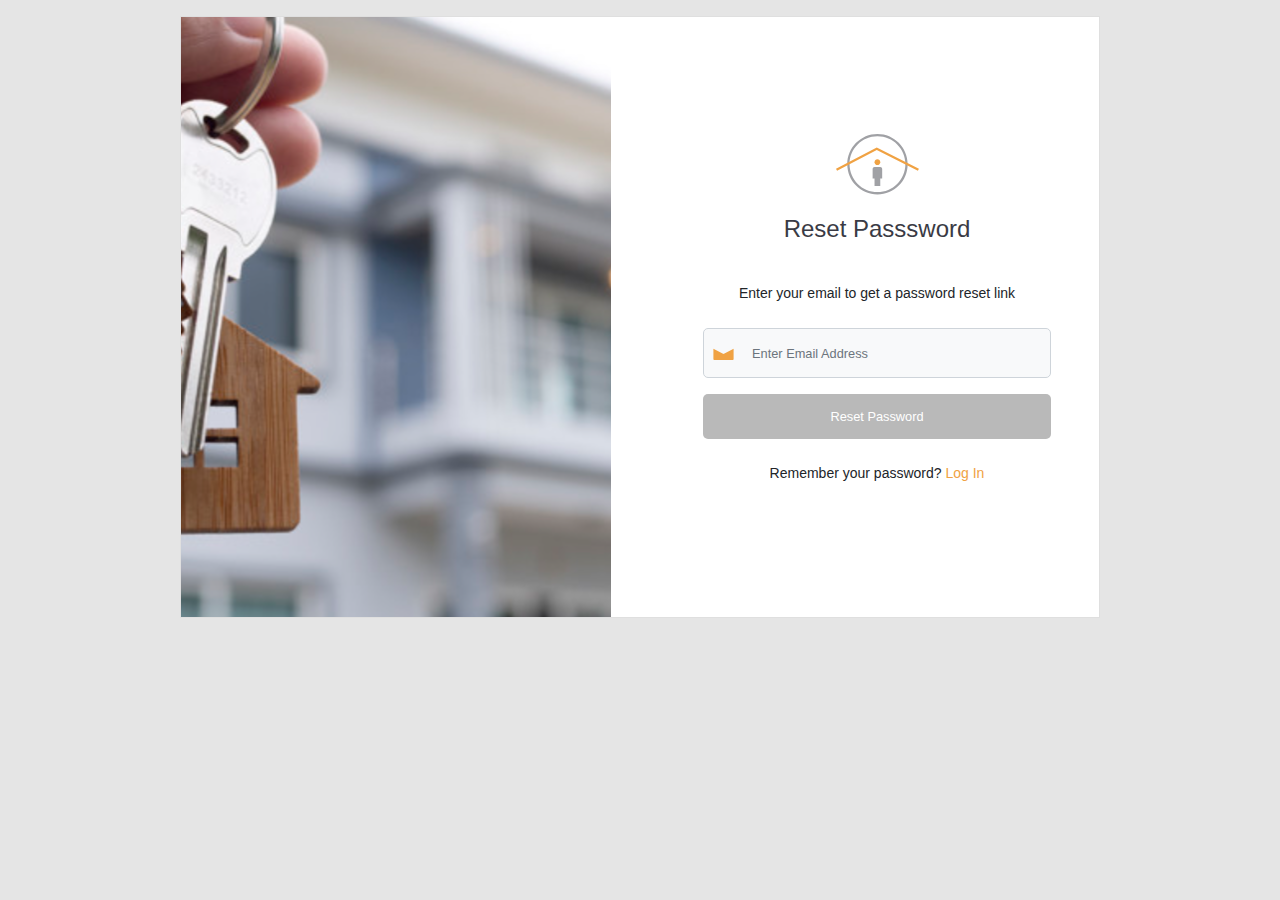
<file: forgot-password.html>
<!DOCTYPE html>
<html lang="en">

<head>

  <meta charset="utf-8">
  <meta http-equiv="X-UA-Compatible" content="IE=edge">
  <meta name="viewport" content="width=device-width, initial-scale=1, shrink-to-fit=no">
  <meta name="description" content="">
  <meta name="author" content="">

  <title>SB Admin 2 - Forgot Password</title>

  <!-- Custom fonts for this template-->
  <link href="vendor/fontawesome-free/css/all.min.css" rel="stylesheet" type="text/css">
  <link href="https://fonts.googleapis.com/css?family=Nunito:200,200i,300,300i,400,400i,600,600i,700,700i,800,800i,900,900i" rel="stylesheet">

  <!-- Custom styles for this template-->
  <link href="css/sb-admin-2.min.css" rel="stylesheet">
  <link rel="stylesheet" type="text/css" href="css/bootstrap.min.css">
  <link rel="stylesheet" type="text/css" href="css/style.css">

</head>

<body id="page">

  <div class="container">

    <!-- Outer Row -->
    <div class="row justify-content-center">

      <div class="col-xl-10 col-lg-12 col-md-9">

        <div class="card o-hidden my-3 bd-none">
          <div class="card-body p-0">
            <!-- Nested Row within Card Body -->
            <div class="row">
              <div class="col-lg-6 d-none d-lg-block">
                <div class="key-image">
                  <img src="img/landlord-unlocks-house-key-new-home.svg" class="img-fluid" />
                </div>
              </div>
              <div class="col-lg-6 my-auto">
                <div class="p-5">
                  <div class="text-center form-head">
                    <img src="img/logo.svg" class="img-fluid" />
                    <h4 class="h4 text-gray-900 mb-2">Reset Passsword</h4>
                    <p class="mb-4 ft-13">Enter your email to get a password reset link</p>
                  </div>
                  <form class="user">
                    <div class="form-group">
                      <i class="icon email-icon email-position"></i>
                      <input type="email" class="form-control form-control-user bd-radius pl-5 bg-light" id="exampleInputEmail" aria-describedby="emailHelp" placeholder="Enter Email Address">
                    </div>
                    <div class="ash">
                      <a href="login.html" class="btn btn-user btn-block bd-radius">
                      Reset Password
                      </a>
                    </div>
                  </form>
                  <div class="text-center ft-14 mt-4 color">
                    <p>Remember your password? <a href="login.html"> Log In </a>
                  </div>
                </div>
              </div>
            </div>
          </div>
        </div>

      </div>

    </div>

  </div>

  <!-- Bootstrap core JavaScript-->
  <script src="vendor/jquery/jquery.min.js"></script>
  <script src="vendor/bootstrap/js/bootstrap.bundle.min.js"></script>

  <!-- Core plugin JavaScript-->
  <script src="vendor/jquery-easing/jquery.easing.min.js"></script>

  <!-- Custom scripts for all pages-->
  <script src="js/sb-admin-2.min.js"></script>

</body>

</html>
</file>
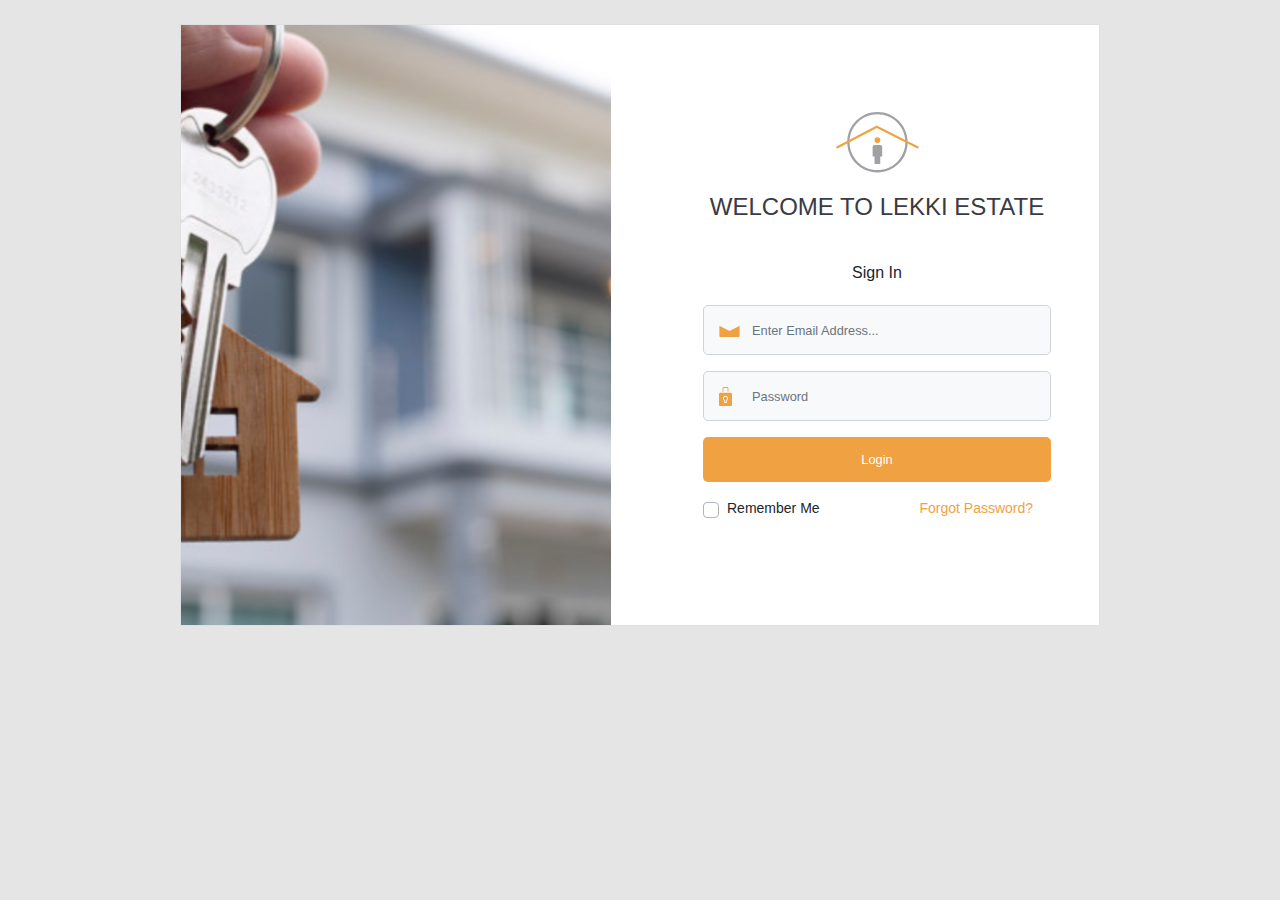
<file: login.html>
<!DOCTYPE html>
<html lang="en">

<head>

  <meta charset="utf-8">
  <meta http-equiv="X-UA-Compatible" content="IE=edge">
  <meta name="viewport" content="width=device-width, initial-scale=1, shrink-to-fit=no">
  <meta name="description" content="">
  <meta name="author" content="">

  <title>SB Admin 2 - Login</title>

  <!-- Custom fonts for this template-->
  <link href="vendor/fontawesome-free/css/all.min.css" rel="stylesheet" type="text/css">
  <link href="https://fonts.googleapis.com/css?family=Nunito:200,200i,300,300i,400,400i,600,600i,700,700i,800,800i,900,900i" rel="stylesheet">

  <!-- Custom styles for this template-->
  <link href="css/sb-admin-2.min.css" rel="stylesheet">
  <link rel="stylesheet" type="text/css" href="css/bootstrap.min.css">
  <link rel="stylesheet" type="text/css" href="css/style.css">

</head>

<body id="page">

  <div class="container">

    <!-- Outer Row -->
    <div class="row justify-content-center">

      <div class="col-xl-10 col-lg-12 col-md-9">

        <div class="card o-hidden my-4 bd-none">
          <div class="card-body p-0">
            <!-- Nested Row within Card Body -->
            <div class="row">
              <div class="col-lg-6 d-none d-lg-block">
                <div class="key-image">
                  <img src="img/landlord-unlocks-house-key-new-home.svg" class="img-fluid" />
                </div>
              </div>
              <div class="col-lg-6 my-auto">
                <div class="p-5">
                  <div class="text-center form-head">
                    <img src="img/logo.svg" class="img-fluid" />
                    <h4 class="h4 text-gray-900 mb-4">WELCOME TO LEKKI ESTATE</h4>
                    <p>Sign In</p>
                  </div>
                  <form class="user">
                    <div class="form-group">
                      <i class="icon email-icon position px-3"></i>
                      <input type="email" class="form-control form-control-user bd-radius bg-light pl-5" id="exampleInputEmail" aria-describedby="emailHelp" placeholder="Enter Email Address...">
                    </div>
                    <div class="form-group">
                      <i class="icon lock position-next px-3"></i>
                      <input type="password" class="form-control form-control-user bd-radius bg-light pl-5" id="exampleInputPassword" placeholder="Password">
                    </div>
                    <div class="button">
                      <a href="index.html" class="btn btn-user btn-block bd-radius">
                        Login
                      </a>
                    </div>
                  </form>
                  <div class="form-group mt-3 ft-14 color">
                    <div class="custom-control custom-checkbox">
                      <input type="checkbox" class="custom-control-input" id="customCheck">
                      <label class="custom-control-label pr-5" for="customCheck">Remember Me</label>
                      <a href="forgot-password.html" class="pl-5">Forgot Password?</a>
                    </div>
                    <div class="">
                    
                    </div>
                  </div>
                </div>
              </div>
            </div>
          </div>
        </div>

      </div>

    </div>

  </div>

  <!-- Bootstrap core JavaScript-->
  <script src="vendor/jquery/jquery.min.js"></script>
  <script src="vendor/bootstrap/js/bootstrap.bundle.min.js"></script>

  <!-- Core plugin JavaScript-->
  <script src="vendor/jquery-easing/jquery.easing.min.js"></script>

  <!-- Custom scripts for all pages-->
  <script src="js/sb-admin-2.min.js"></script>

</body>

</html>
</file>
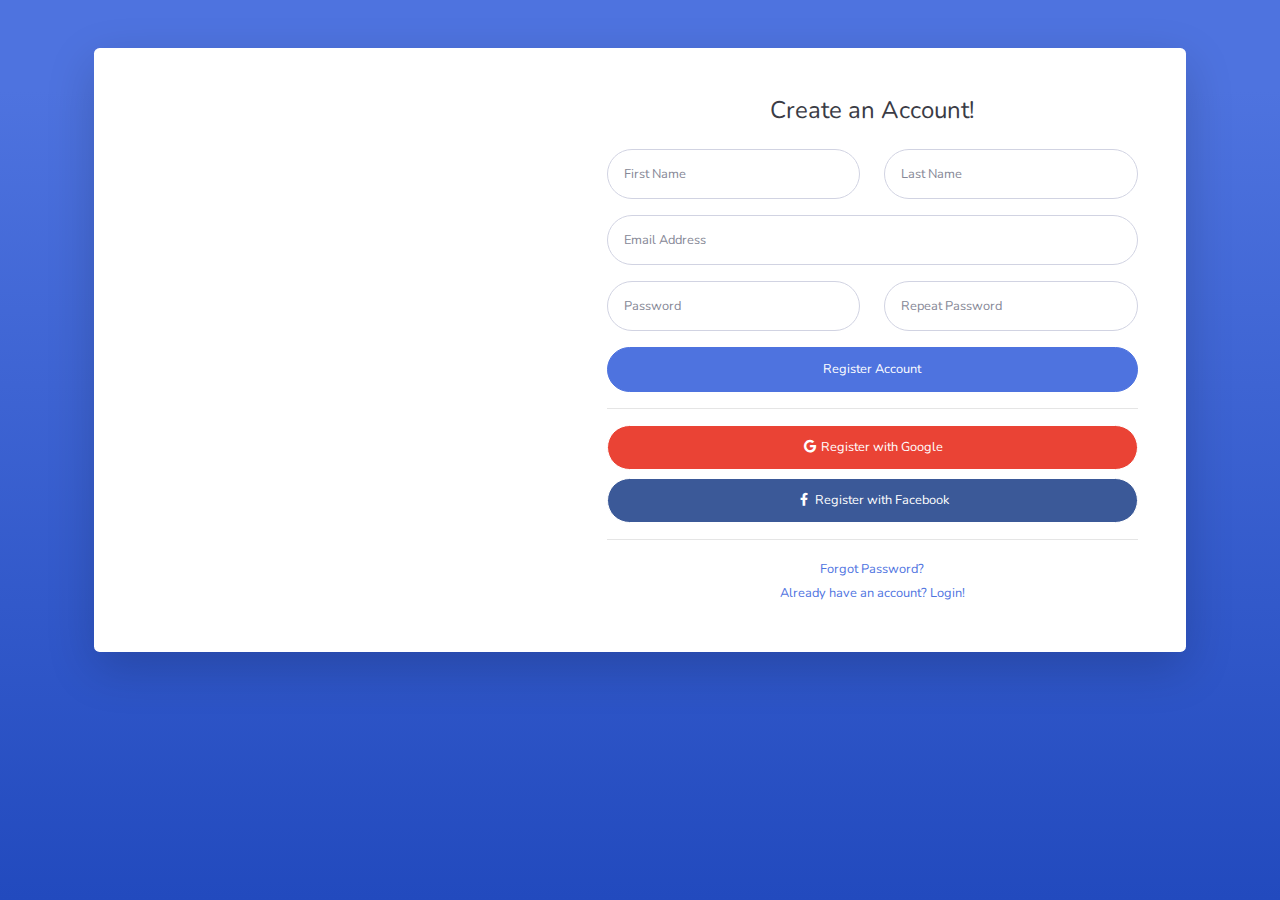
<file: register.html>
<!DOCTYPE html>
<html lang="en">

<head>

  <meta charset="utf-8">
  <meta http-equiv="X-UA-Compatible" content="IE=edge">
  <meta name="viewport" content="width=device-width, initial-scale=1, shrink-to-fit=no">
  <meta name="description" content="">
  <meta name="author" content="">

  <title>SB Admin 2 - Register</title>

  <!-- Custom fonts for this template-->
  <link href="vendor/fontawesome-free/css/all.min.css" rel="stylesheet" type="text/css">
  <link href="https://fonts.googleapis.com/css?family=Nunito:200,200i,300,300i,400,400i,600,600i,700,700i,800,800i,900,900i" rel="stylesheet">

  <!-- Custom styles for this template-->
  <link href="css/sb-admin-2.min.css" rel="stylesheet">

</head>

<body class="bg-gradient-primary">

  <div class="container">

    <div class="card o-hidden border-0 shadow-lg my-5">
      <div class="card-body p-0">
        <!-- Nested Row within Card Body -->
        <div class="row">
          <div class="col-lg-5 d-none d-lg-block bg-register-image"></div>
          <div class="col-lg-7">
            <div class="p-5">
              <div class="text-center">
                <h1 class="h4 text-gray-900 mb-4">Create an Account!</h1>
              </div>
              <form class="user">
                <div class="form-group row">
                  <div class="col-sm-6 mb-3 mb-sm-0">
                    <input type="text" class="form-control form-control-user" id="exampleFirstName" placeholder="First Name">
                  </div>
                  <div class="col-sm-6">
                    <input type="text" class="form-control form-control-user" id="exampleLastName" placeholder="Last Name">
                  </div>
                </div>
                <div class="form-group">
                  <input type="email" class="form-control form-control-user" id="exampleInputEmail" placeholder="Email Address">
                </div>
                <div class="form-group row">
                  <div class="col-sm-6 mb-3 mb-sm-0">
                    <input type="password" class="form-control form-control-user" id="exampleInputPassword" placeholder="Password">
                  </div>
                  <div class="col-sm-6">
                    <input type="password" class="form-control form-control-user" id="exampleRepeatPassword" placeholder="Repeat Password">
                  </div>
                </div>
                <a href="login.html" class="btn btn-primary btn-user btn-block">
                  Register Account
                </a>
                <hr>
                <a href="index.html" class="btn btn-google btn-user btn-block">
                  <i class="fab fa-google fa-fw"></i> Register with Google
                </a>
                <a href="index.html" class="btn btn-facebook btn-user btn-block">
                  <i class="fab fa-facebook-f fa-fw"></i> Register with Facebook
                </a>
              </form>
              <hr>
              <div class="text-center">
                <a class="small" href="forgot-password.html">Forgot Password?</a>
              </div>
              <div class="text-center">
                <a class="small" href="login.html">Already have an account? Login!</a>
              </div>
            </div>
          </div>
        </div>
      </div>
    </div>

  </div>

  <!-- Bootstrap core JavaScript-->
  <script src="vendor/jquery/jquery.min.js"></script>
  <script src="vendor/bootstrap/js/bootstrap.bundle.min.js"></script>

  <!-- Core plugin JavaScript-->
  <script src="vendor/jquery-easing/jquery.easing.min.js"></script>

  <!-- Custom scripts for all pages-->
  <script src="js/sb-admin-2.min.js"></script>

</body>

</html>
</file>
<file: css/style.css>
body {
	padding: 0;
	margin: 0;
}

#page {
	background-color: #E5E5E5;
	height: 100vh;
}

.button a {
	color: #fff;
	background-color: #F0A243;
}

.form-head img {
	margin-bottom: 20px;
}

.form-head p{
	margin-top: 40px;
    margin-bottom: 20px;
}

.key-image img {
	height: 600px;
}

.bd-radius {
	border-radius: 5px !important;
}

.email-icon {
	content: url(../img/email-icon.svg);
}

.email-position {
    top: 54.5%;
    padding: 10px;
}

.position {
	top: 50%;
}

.position-next {
	bottom: 180px;
}

.icon {
	position: absolute;
}

.lock {
	content: url('../img/lock.svg');
}

.ash a {
	background-color: #B9B9B9;
	color: #fff;
}

.bd-none {
	border-radius: 0;
}

.ft-13 {
	font-size: 14px;
}

.ft-14 {
	font-size: 14px;
}

.color a {
	color: #F0A243;
}

.user a:hover {
	color: #fff;
}

.button a:hover {
	color: #fff;
	background-color: #f0a250;
}

.form-group, .color a:hover {
	text-decoration: none;
}
</file>
